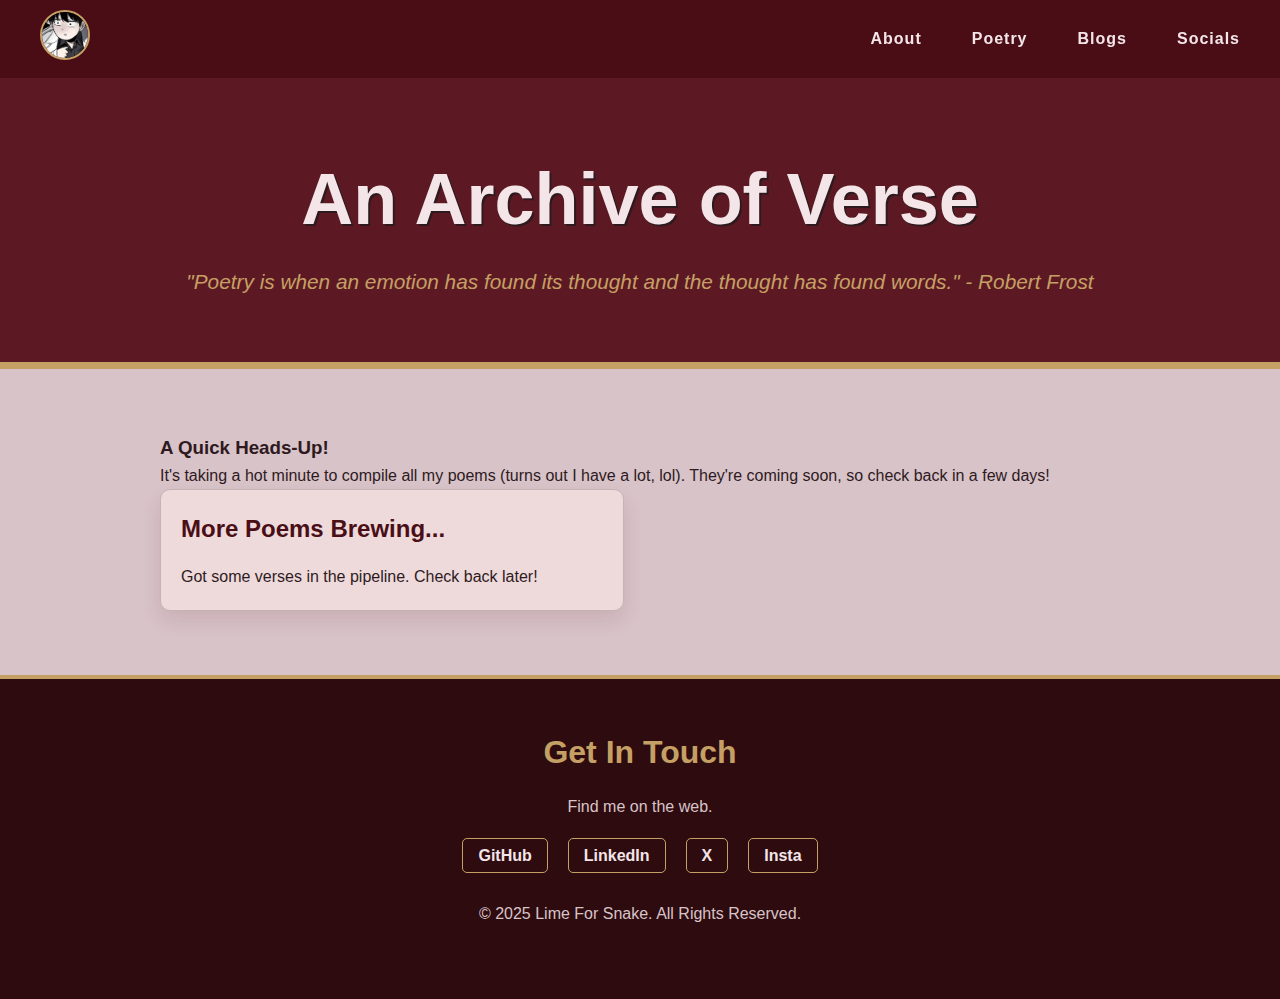
<file: poetry/index.html>
<!DOCTYPE html>
<html lang="en">
<head>
    <meta charset="UTF-8">
    <meta name="viewport" content="width=device-width, initial-scale=1.0">
    <title>Poetry - Lime For Snake</title>
    <link rel="stylesheet" href="../css/style.css">
</head>
<body>

    <header class="site-header">
        <div class="header-inner">
            <div class="nav-left">
                <a href="../index.html" class="logo">
                    <img src="../images/logo.jpg" alt="Lime_For_snake">
                </a>
            </div>
            <nav class="nav-center">
                <ul class="nav-links">
                    <li><a href="../index.html#about">About</a></li>
                    <li><a href="./index.html">Poetry</a></li>
                    <li><a href="../blogs/index.html">Blogs</a></li>
                    <li><a href="#footer">Socials</a></li>
                </ul>
            </nav>
        </div>
        <div class="site-title">
            <h1>An Archive of Verse</h1>
            <p class="site-quote">"Poetry is when an emotion has found its thought and the thought has found words." - Robert Frost</p>
        </div>
    </header>

    <main>
        <div class="note-box">
            <h3>A Quick Heads-Up!</h3>
            <p>It's taking a hot minute to compile all my poems (turns out I have a lot, lol). They're coming soon, so check back in a few days!</p>
        </div>
        <div class="preview-grid">
            <!-- Coming Soon Card -->
            <div class="preview-card coming-soon">
                <div class="preview-card-text">
                    <h3 class="preview-card-title">More Poems Brewing...</h3>
                    <p>Got some verses in the pipeline. Check back later!</p>
                </div>
            </div>
        </div>
    </main>

    <footer id="footer" class="site-footer-bottom">
        <div class="footer-content">
            <h2>Get In Touch</h2>
            <p>Find me on the web.</p>
            <ul class="social-links">
                <li><a href="https://github.com/saurav250">GitHub</a></li>
                <li><a href="https://www.linkedin.com/in/saurav-garg-bb75b7320/">LinkedIn</a></li>
                <li><a href="https://x.com/LimeForSnake">X</a></li>
                <li><a href="https://www.instagram.com/lime_for_snake/">Insta</a></li>
            </ul>
            <p class="copyright">&copy; 2025 Lime For Snake. All Rights Reserved.</p>
        </div>
    </footer>
    <script src="../main.js"></script>
</body>
</html>
</file>
<file: css/style.css>
/* --- THEME: Vintage Wine & Rose Gold --- */

/* 1. The Global Reset */
* {
    margin: 0;
    padding: 0;
    box-sizing: border-box;
    font-family: 'Trebuchet MS', 'Lucida Sans Unicode', 'Lucida Grande', 'Lucida Sans', Arial, sans-serif;
}

/* 2. Page Background */
body {
    /* Dusty Rose background - distinct, warm color */
    background-color: #D8C3C8; 
    color: #2E1A1E; /* Very dark plum for text */
    line-height: 1.6;
    overflow-x: hidden; /* Important for the star animation */
}

/* 3. Header & Navigation */
.site-header {
    background: #4A0E16; /* Deep Merlot */
    border-bottom: 2px solid #C5A065; /* Gold Accent */
}

.header-inner {
    display: flex;
    justify-content: space-between;
    align-items: center;
    padding: 10px 40px;
    position: sticky;
    top: 0;
    z-index: 1000;
    background: rgba(74, 14, 22, 0.95); /* Semi-transparent Merlot */
    backdrop-filter: blur(5px);
}

.logo img {
    height: 50px;
    width: 50px;
    border-radius: 50%;
    border: 2px solid #C5A065; /* Gold border */
    transition: transform 0.3s ease;
}

.logo img:hover {
    transform: rotate(360deg) scale(1.1);
}

.nav-links {
    display: flex;
    list-style: none;
    gap: 50px;
}

.nav-links a,
.nav-links a:link,
.nav-links a:visited {
    color: #F3E5E8; /* Pale pink text */
    text-decoration: none;
    font-weight: bold;
    letter-spacing: 1px;
    transition: 0.3s;
}

.nav-links a:hover {
    color: #C5A065; /* Gold on hover */
}

.site-title {
    text-align: center;
    padding: 4rem 2rem;
    background-color: #5D1923; /* Lighter Wine */
    border-bottom: 5px solid #C5A065;
}

.site-title h1 {
    font-size: 4.5rem;
    margin-bottom: 0.5rem;
    color: #F3E5E8; 
    text-shadow: 2px 2px 0px #2E1A1E;
}

.site-title .site-quote {
    font-size: 1.3rem;
    color: #C5A065; /* Gold Quote */
    font-style: italic;
}

/* 4. Main Content & Cards */
main {
    max-width: 1000px;
    margin: 4rem auto;
    padding: 0 20px;
}

section {
    margin-bottom: 4rem;
}

.content-card {
    /* CARD COLOR: Soft Blush Pink (Not White) */
    background: #EEDADB; 
    border-radius: 10px;
    border: 1px solid #C6B3B6;
    border-left: 6px solid #722F37; /* Wine Accent Border */
    box-shadow: 0 10px 30px rgba(74, 14, 22, 0.15); /* Purple/Reddish shadow */
    overflow: hidden;
    transition: transform 0.3s ease, box-shadow 0.3s ease;
}

.image-container {
    position: relative;
    overflow: hidden;
    flex: 1;
    min-width: 300px;
}

.content-card:hover {
    transform: translateY(-5px);
    box-shadow: 0 15px 35px rgba(74, 14, 22, 0.25);
}
.content-card:hover .card-title {
    /* Optional: Make the text color slightly richer */
    color: #4A0E16; 
    
    /* The Glow: Multiple shadows layered together */
    text-shadow: 
        0 0 5px rgba(197, 160, 101, 0.6),   /* Inner tight gold glow */
        0 0 15px rgba(197, 160, 101, 0.4),  /* Middle soft halo */
        0 0 25px rgba(197, 160, 101, 0.2);  /* Wide outer spread */
}
.content-card:hover .text-box p {
    text-shadow: 0 0 1px rgba(197, 160, 101, 0.5); /* Very subtle gold stroke */
}

/* Layout logic (Keep same as before) */
.intro-section .content-card {
    display: flex;
    align-items: stretch;
    gap: 0;
    padding: 0;
}

.intro-section:nth-of-type(even) .content-card {
    flex-direction: row-reverse;
    border-left: 1px solid #C6B3B6; 
    border-right: 6px solid #722F37;
}

.intro-section .text-box {
    padding: 30px;
    flex: 2;
    display: flex;
    flex-direction: column;
    justify-content: center;
}

.intro-section .card-title {
    font-size: 2rem;
    color: #4A0E16; /* Wine color title */
    margin-bottom: 1rem;
    border-bottom: 1px solid #C5A065; /* Gold underline */
    padding-bottom: 10px;
    display: inline-block;
    transition: text-shadow 0.4s ease, color 0.3s ease;
}

.intro-section .text-box p {
    font-size: 1.1rem;
    margin-bottom: 1rem;
    color: #2E1A1E;
}

/* Overlay Logic */
.overlay {
    position: absolute;
    top: 0;
    left: 0;
    width: 100%;
    height: 100%;
    background: rgba(74, 14, 22, 0.6); /* Wine overlay */
    display: flex;
    justify-content: center;
    align-items: center;
    opacity: 0;
    transition: opacity 0.4s ease;
}

.overlay-text {
    color: #F3E5E8;
    font-size: 1.5rem;
    font-weight: bold;
    border: 2px solid #C5A065; /* Gold border */
    padding: 10px 20px;
    background: rgba(0,0,0,0.2);
}

.image-container:hover .overlay {
    opacity: 1;
}

.image-container:hover .section-img {
    transform: scale(1.1);
}

.section-img {
    display: block;
    width: 100%;
    height: 100%;
    object-fit: cover;
    transition: transform 0.4s ease;
}

/* 5. Footer */
.site-footer-bottom {
    background-color: #2E0B0F; /* Very dark wine */
    color: #F3E5E8;
    padding: 3rem 20px;
    text-align: center;
    border-top: 4px solid #C5A065;
}

.footer-content h2 {
    font-size: 2rem;
    margin-bottom: 1rem;
    color: #C5A065;
}

.footer-content p {
    margin-bottom: 1.5rem;
    color: #D8C3C8;
}

.social-links {
    list-style: none;
    padding: 0;
    margin-bottom: 2rem;
    display: flex;
    justify-content: center;
    gap: 20px;
}

.social-links a {
    color: #F3E5E8;
    text-decoration: none;
    font-weight: bold;
    padding: 8px 15px;
    border: 1px solid #C5A065;
    border-radius: 5px;
    transition: all 0.3s ease;
}

.social-links a:hover {
    background-color: #C5A065;
    border-color: #C5A065;
    color: #2E0B0F;
}

/* --- 6. MOUSE TRAIL STAR STYLES --- */
.star {
    position: absolute;
    width: 10px;
    height: 10px;
    background: #c5656f; /* Gold Stars */
    border-radius: 50%;
    pointer-events: none; /* Mouse clicks go through them */
    transform: translate(-50%, -50%);
    box-shadow: 0 0 10px #c56575, 0 0 20px #ff00c3; /* Glow effect */
    animation: fadeOut 0.8s linear forwards;
    z-index: 9999;
}

@keyframes fadeOut {
    0% {
        opacity: 1;
        transform: translate(-50%, -50%) scale(1);
    }
    100% {
        opacity: 0;
        transform: translate(-50%, -50%) scale(0.2);
    }
}

/* --- 7. PREVIEW CARD GRID STYLES (For Poetry/Blogs) --- */
.preview-grid {
    display: grid;
    /* Creates responsive columns: they will be at least 300px wide, 
       and the grid will fit as many as it can per row. */
    grid-template-columns: repeat(auto-fill, minmax(300px, 1fr));
    gap: 2rem;
}

.preview-card {
    background: #EEDADB; /* Soft Blush Pink from theme */
    border-radius: 10px;
    border: 1px solid #C6B3B6;
    box-shadow: 0 10px 20px rgba(74, 14, 22, 0.1);
    overflow: hidden;
    text-decoration: none; /* Remove underline from link */
    color: #2E1A1E; /* Dark plum text */
    display: flex;
    flex-direction: column;
    transition: transform 0.3s ease, box-shadow 0.3s ease;
}

.preview-card:hover {
    transform: translateY(-8px);
    box-shadow: 0 15px 35px rgba(74, 14, 22, 0.2);
}

.preview-card-img {
    width: 100%;
    height: 200px; /* Fixed height for a uniform look */
    object-fit: cover; /* Ensures image covers the area without distortion */
}

.preview-card-text {
    padding: 20px;
    flex-grow: 1; /* Ensures the text area fills the remaining card space */
    display: flex;
    flex-direction: column;
}

.preview-card-title {
    font-size: 1.5rem;
    color: #4A0E16; /* Wine color title */
    margin-bottom: 1rem;
}

.preview-card-meta {
    font-size: 0.9rem;
    color: #722F37;
    margin-top: auto; /* Pushes the metadata to the bottom of the card */
    font-style: italic;
}

.preview-card-meta .meta-label {
    font-weight: bold;
    font-style: normal;
}
</file>
